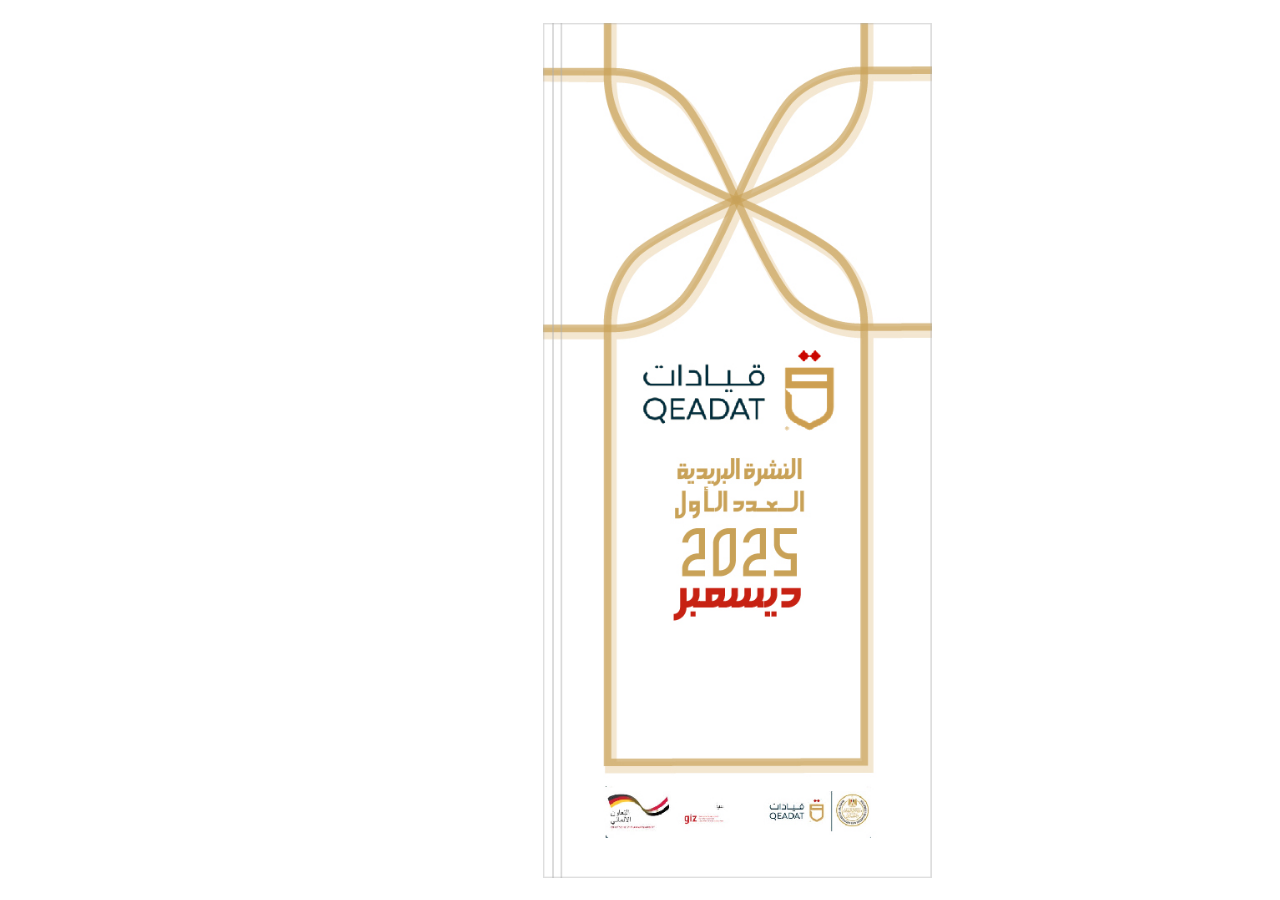
<file: index.html>
<!DOCTYPE html>
<html lang="en">
<head>
    <meta charset="UTF-8">
    <meta name="viewport" content="width=device-width, initial-scale=1.0, maximum-scale=1.0, user-scalable=no">
    <title>My Flipping Book</title>
    <link rel="stylesheet" href="style.css">
</head>
<body>

    <div class="book-wrapper">
        <div id="flipbook">
            <div style="background-image: url('front.jpg'); background-size: 100% 100%;"></div>
            <div style="background-image: url('page1.jpg'); background-size: 100% 100%;"></div>
            <div style="background-image: url('page2.jpg'); background-size: 100% 100%;"></div>
            <div style="background-image: url('page3.jpg'); background-size: 100% 100%;"></div>
            <div style="background-image: url('page4.jpg'); background-size: 100% 100%;"></div>
            <div style="background-image: url('back.jpg'); background-size: 100% 100%;"></div>
        </div>
    </div>

    <script src="https://code.jquery.com/jquery-3.6.0.min.js"></script>
    <script src="referance.js"></script>
    <script src="script.js"></script>
</body>
</html>
</file>
<file: style.css>
html, body {
    margin: 0;
    padding: 0;
    width: 100%;
    height: 100%;
    background-color: #ffffff; 
    display: flex;
    justify-content: center;
    align-items: center;
    overflow: hidden; 
}

.book-wrapper {
    width: 100%;
    height: 100%;
    display: flex;
    justify-content: center;
    align-items: center;
}

#flipbook {
    box-shadow: 0 0px 0px rgba(0, 0, 0, 0.0);
}

#flipbook .page {
    /* Guarantees images fill the exact page dimensions without distortion */
    background-size: 100% 100%;
    background-repeat: no-repeat;
    background-position: center;
    background-color: #ffffff;
}
</file>
